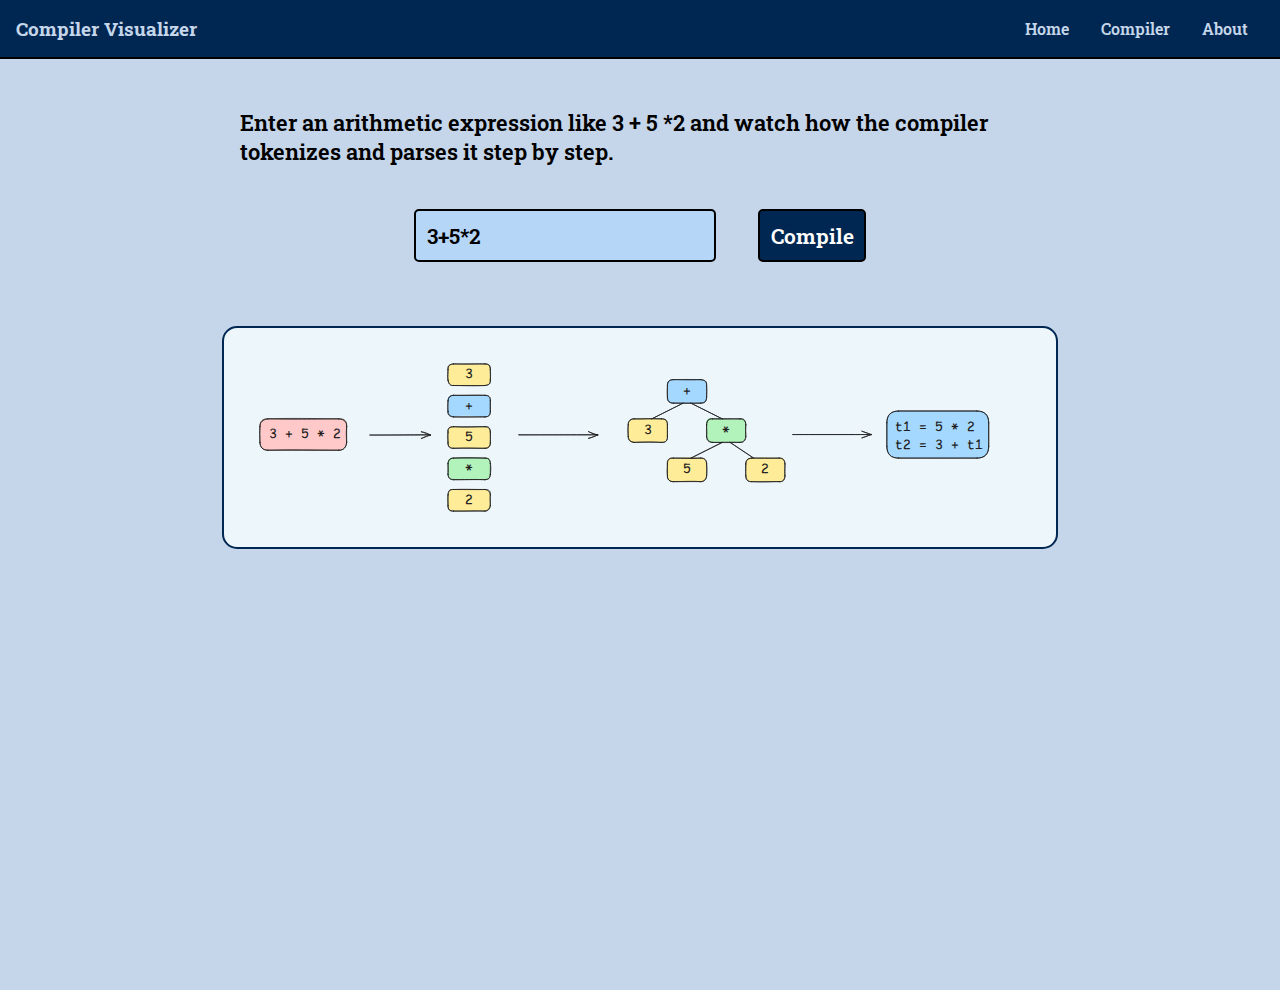
<file: index.html>
<!DOCTYPE html>
<html lang="en">
  <head>
    <meta charset="UTF-8" />
    <meta name="viewport" content="width=device-width, initial-scale=1.0" />
    <title>Visualization of Arithmatic Compiler</title>
    <link rel="stylesheet" href="./style.css" />
    <link rel="stylesheet" href="./parser.css" />
  </head>
  <body>
    <style>
      .intro {
        /* background-color: brown; */
        padding: 1em;
        max-width: 1080px;
        margin: 0 auto;
        font-weight: 600;
        font-size: larger;
      }
    </style>
    <main>
      <nav>
        <h3>Compiler Visualizer</h3>
        <ul class="nav-list">
          <li><a href="./home.html">Home</a></li>
          <li><a href="./index.html">Compiler</a></li>
          <!-- <li><a href="./parser.html">Parser</a></li> -->
          <li><a href="./about.html">About</a></li>
        </ul>
      </nav>
      <header class="intro">
        <!-- <h1>Visual Compiler for Arithmetic Expressions</h1> -->

        <p>
          Enter an arithmetic expression like <code>3 + 5 *2</code> and watch
          how the compiler tokenizes and parses it step by step.
        </p>
      </header>
      <div class="inp-container">
        <input value="3+5*2" id="expression" type="text" />
        <button id="expButton">Compile</button>
      </div>
      <div id="picture">
        <img
          id="working-image"
          src="./working of compiler.svg"
          alt=""
          srcset=""
        />
      </div>
    </main>

    <div class="lex-container">
      <div class="lexer">
        <!-- <div class="lex-left">
        <h2>Tokens</h2>
        <div class="token-container">
          <ul>
            <li>
              <div class="token">
                <span class="token-element">3</span>
                <span class="token-type">NUM</span>
              </div>
            </li>
            <li>
              <div class="token">
                <span class="token-element">+</span>
                <span class="token-type">PLUS</span>
              </div>
            </li>
            <li>
              <div class="token">
                <span class="token-element">5</span>
                <span class="token-type">NUM</span>
              </div>
            </li>
          </ul>
        </div>
      </div>
      <div class="lex-right">
        <h2>input : 3 + 5</h2>
        <div class="token">
          <span class="token-element">3</span>
          <span class="token-type">NUM</span>
        </div>
      </div>
       -->
      </div>
      <div class="lex-result"></div>
    </div>
    <div class="parse-process"></div>
    <div class="parse-container">
      <!-- <div class="parser">
        <div class="before-stack-container stack-container block">
          <h3>
            stack <br />
            before
          </h3>
          <ul class="stack before-stack">
            <li>$</li>
            <li>E</li>
          </ul>
        </div>
        <div class="actions block">
          <h3>Look Aheads</h3>
          <div class="token anim">
            <span class="token-element">3</span>
            <span class="token-type">NUM</span>
          </div>
          <h4>Stack Operation:</h4>
          <div class="par-action">
            <p>pop()</p>
            <p>push(E')</p>
            <p>push(T)</p>
          </div>
        </div>
        <div class="current-stack-container stack-container block">
          <h3>
            current <br />
            stack
          </h3>
          <ul class="stack current-stack">
            <li>$</li>
            <li>E'</li>
            <li>T</li>
          </ul>
        </div>
        <div class="diagram block"></div>
      </div> -->
    </div>
    <div class="sdt-container"></div>
    <script src="./lib/d3.v7.min.js"></script>
    <div class="scroll-div"></div>
    <script src="./lexer.js"></script>
    <script src="./parser.js"></script>
    <script src="./SDT.js"></script>
    <script src="./app.js"></script>
  </body>
</html>
</file>
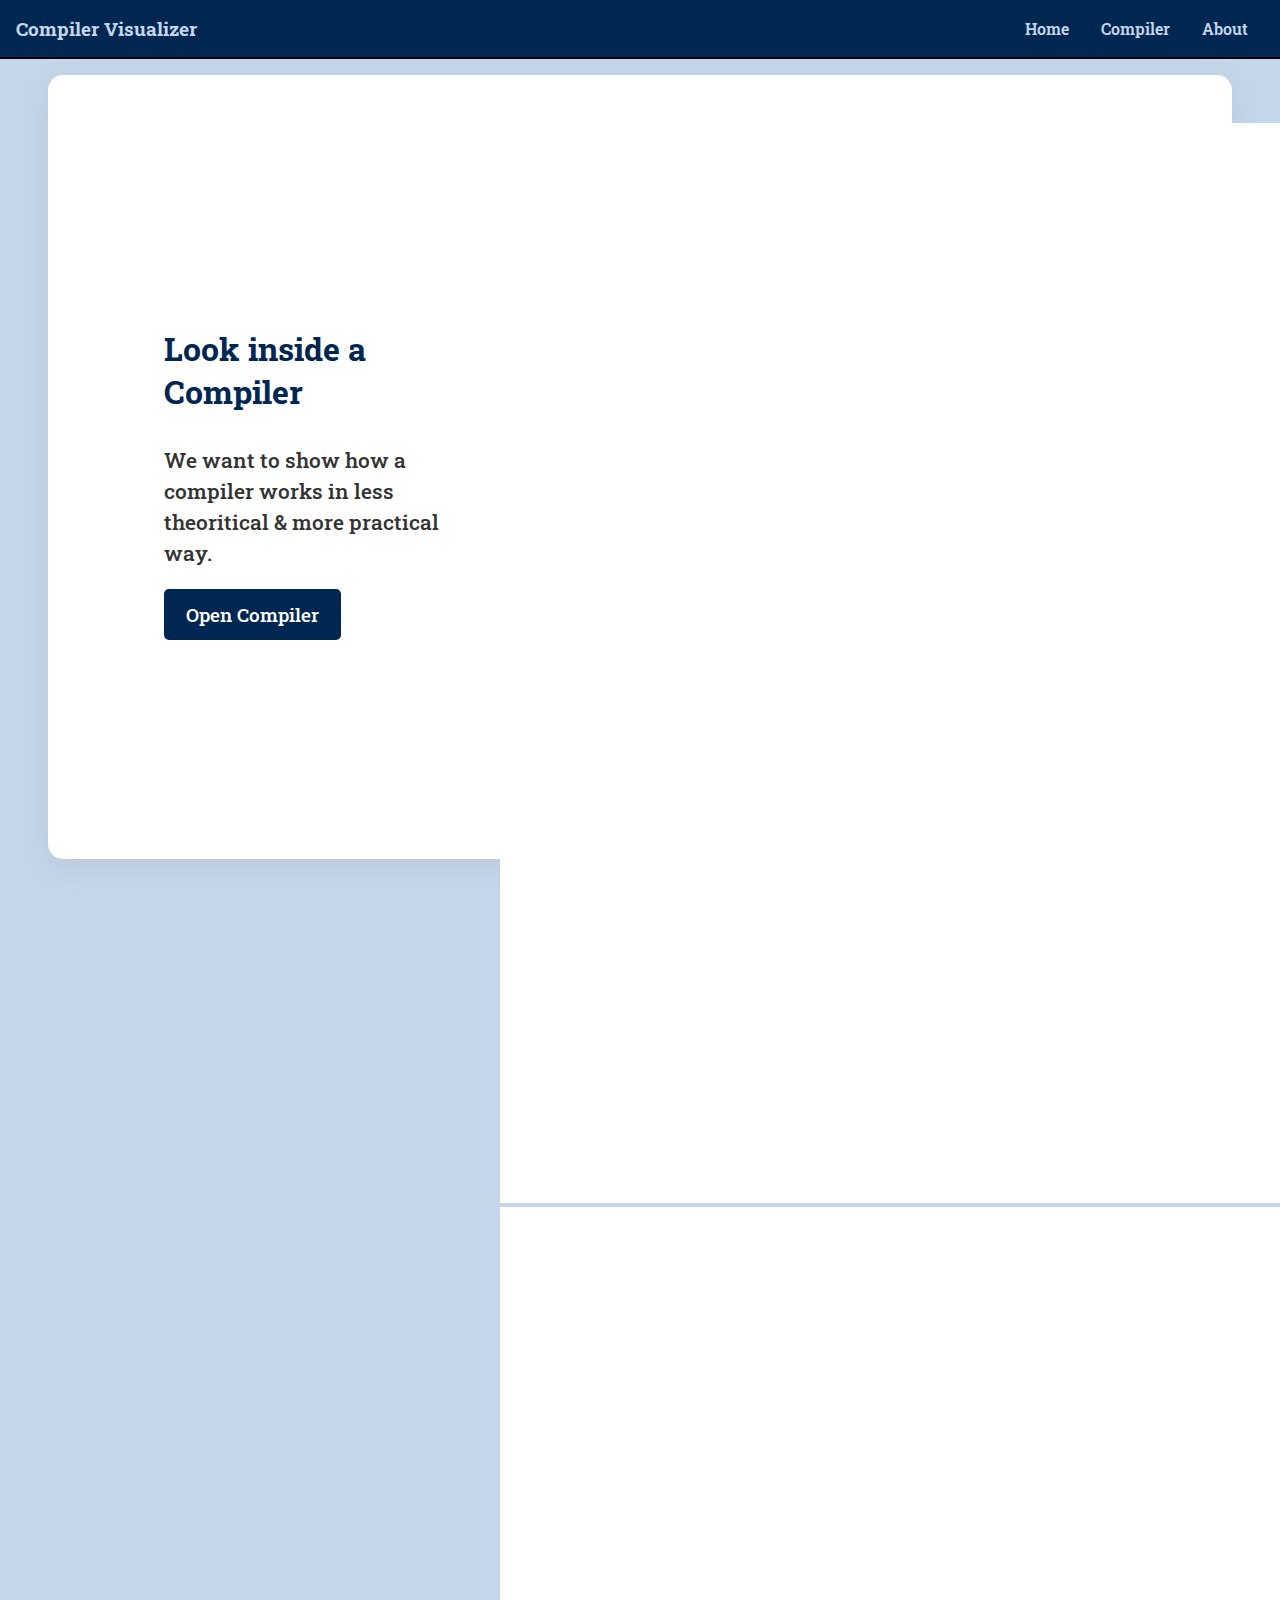
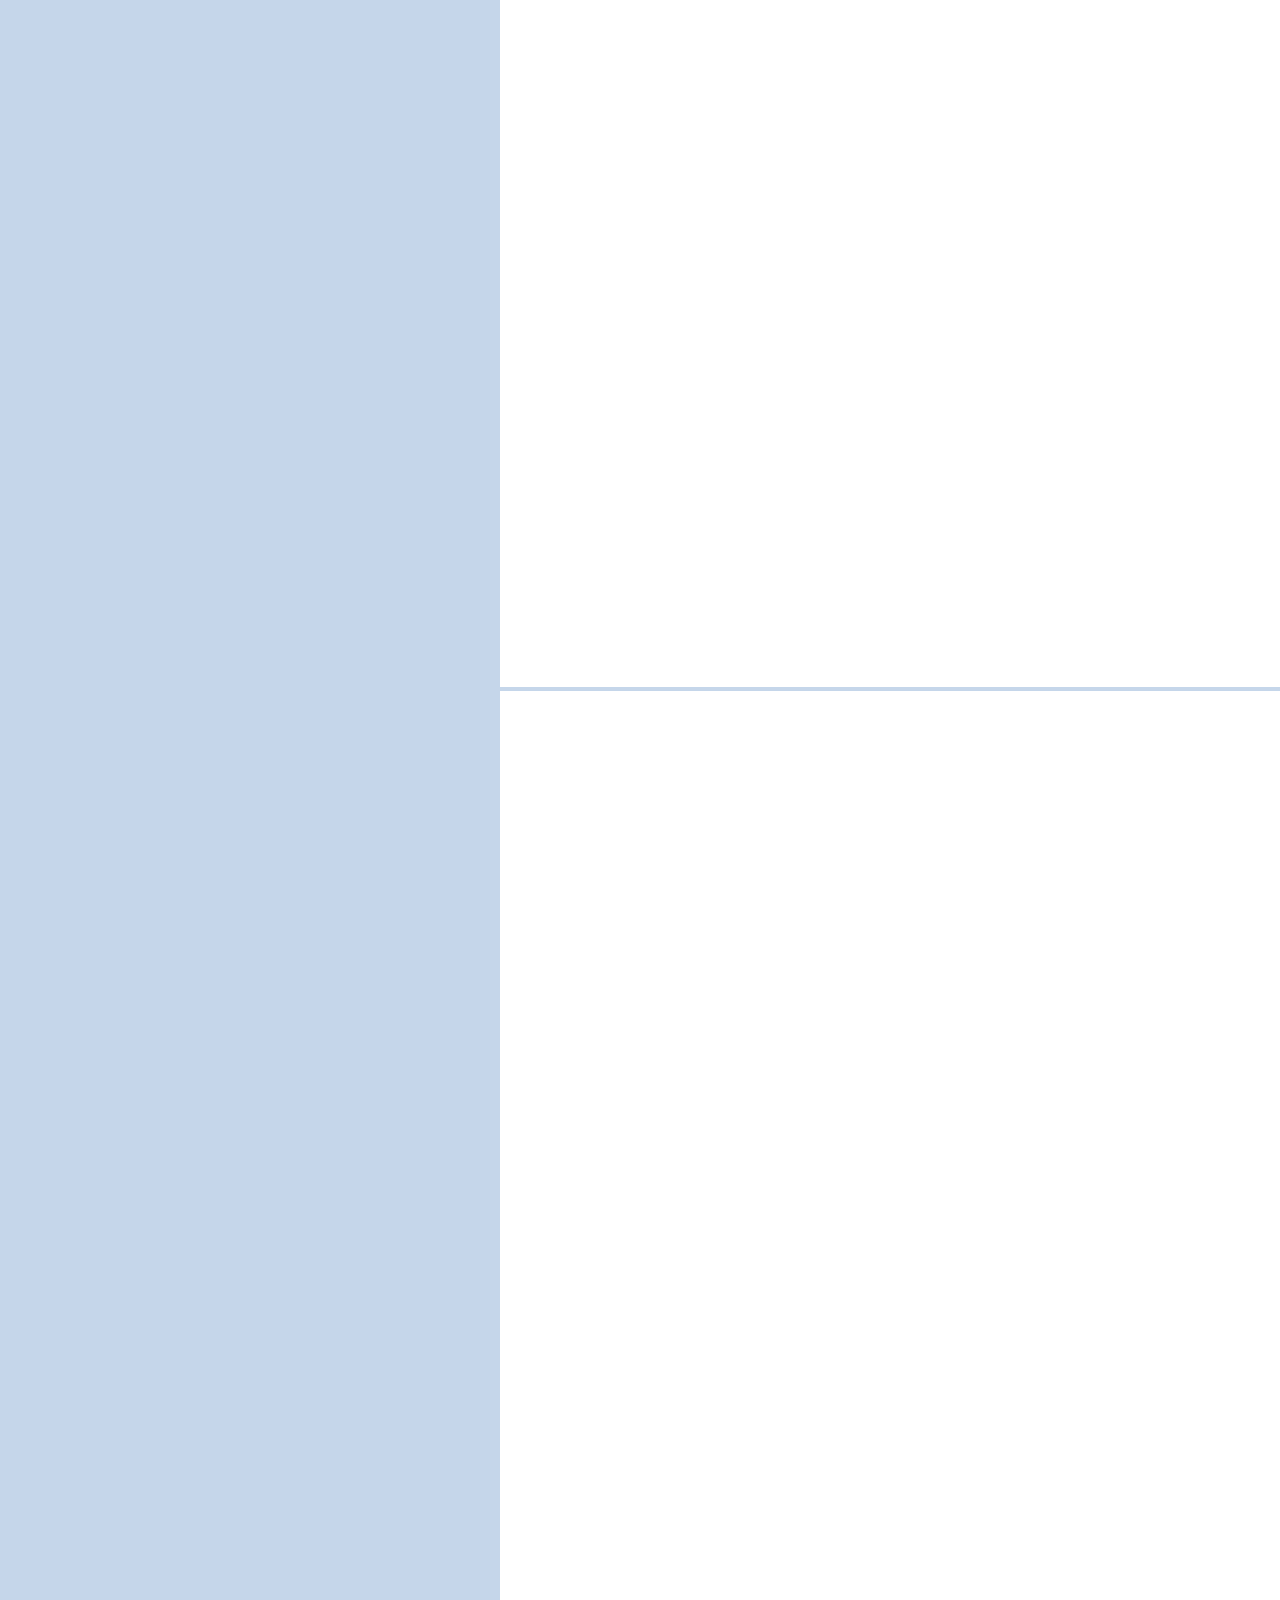
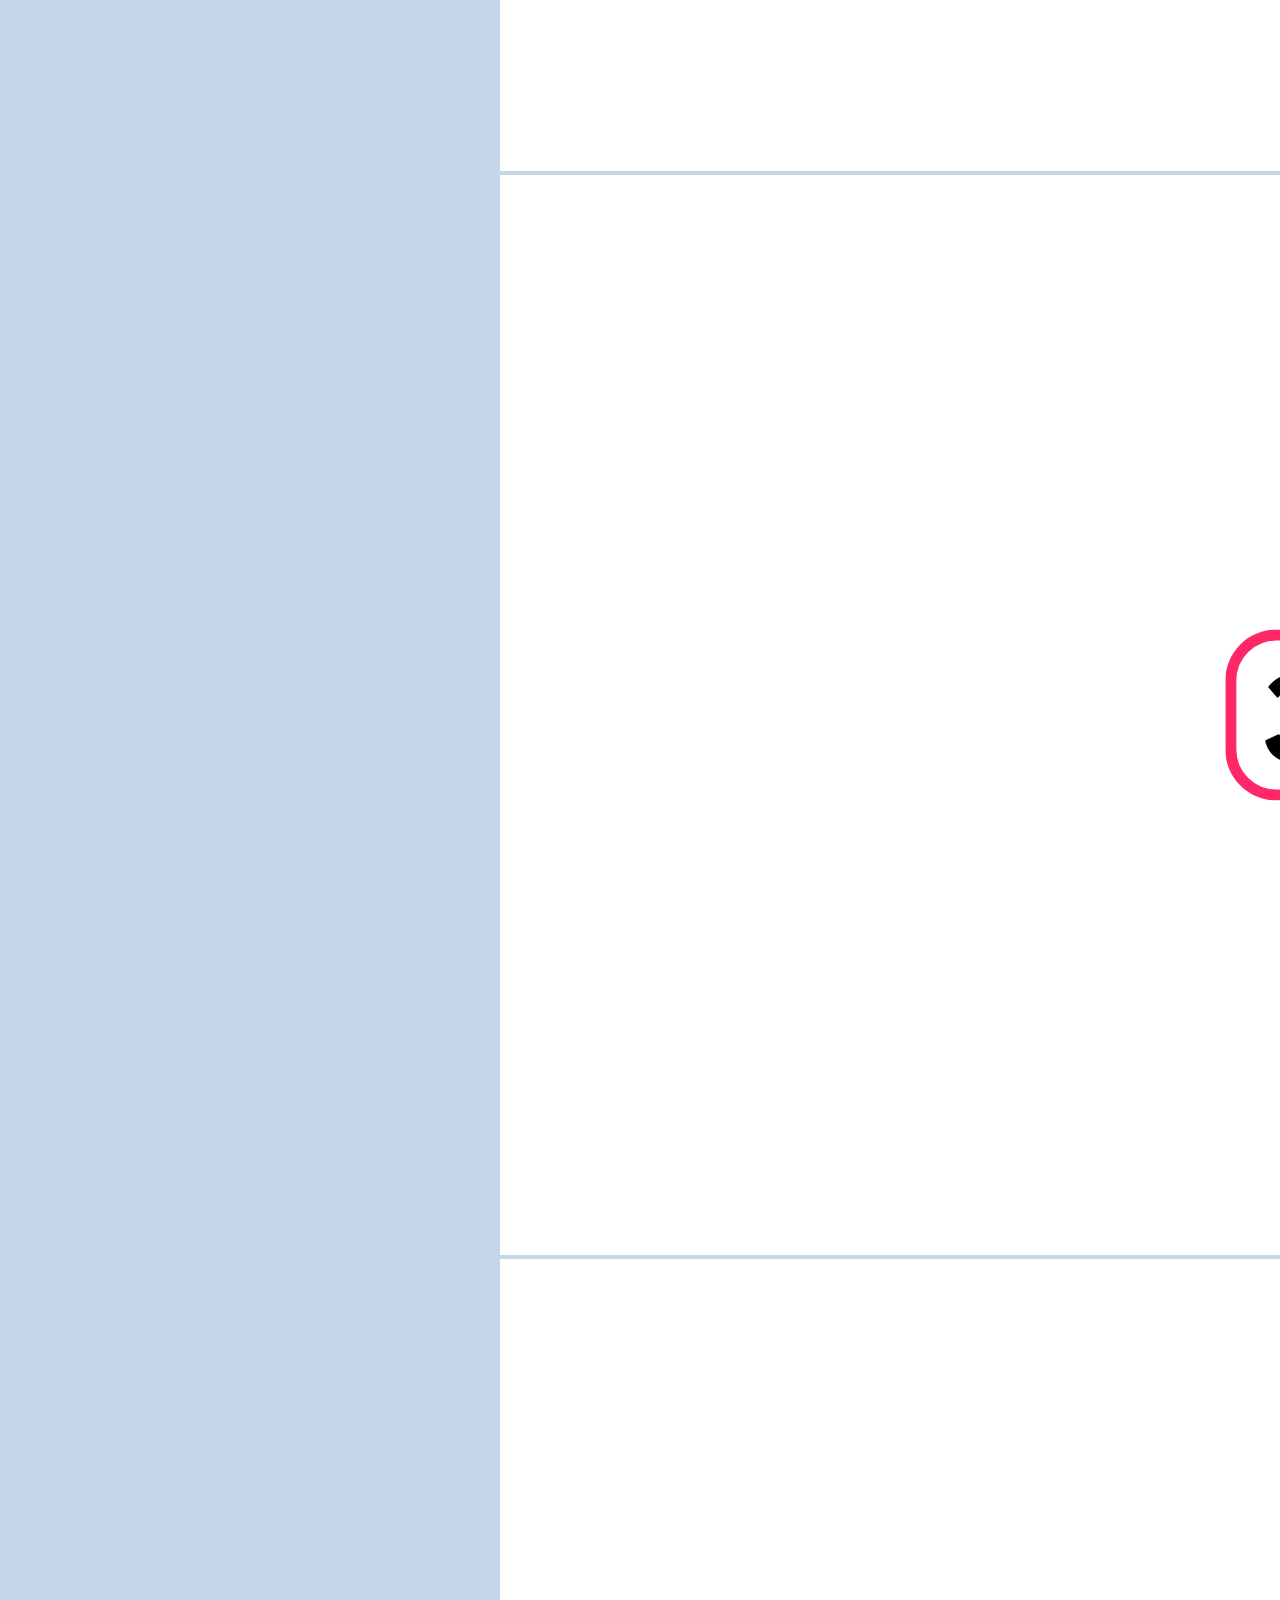
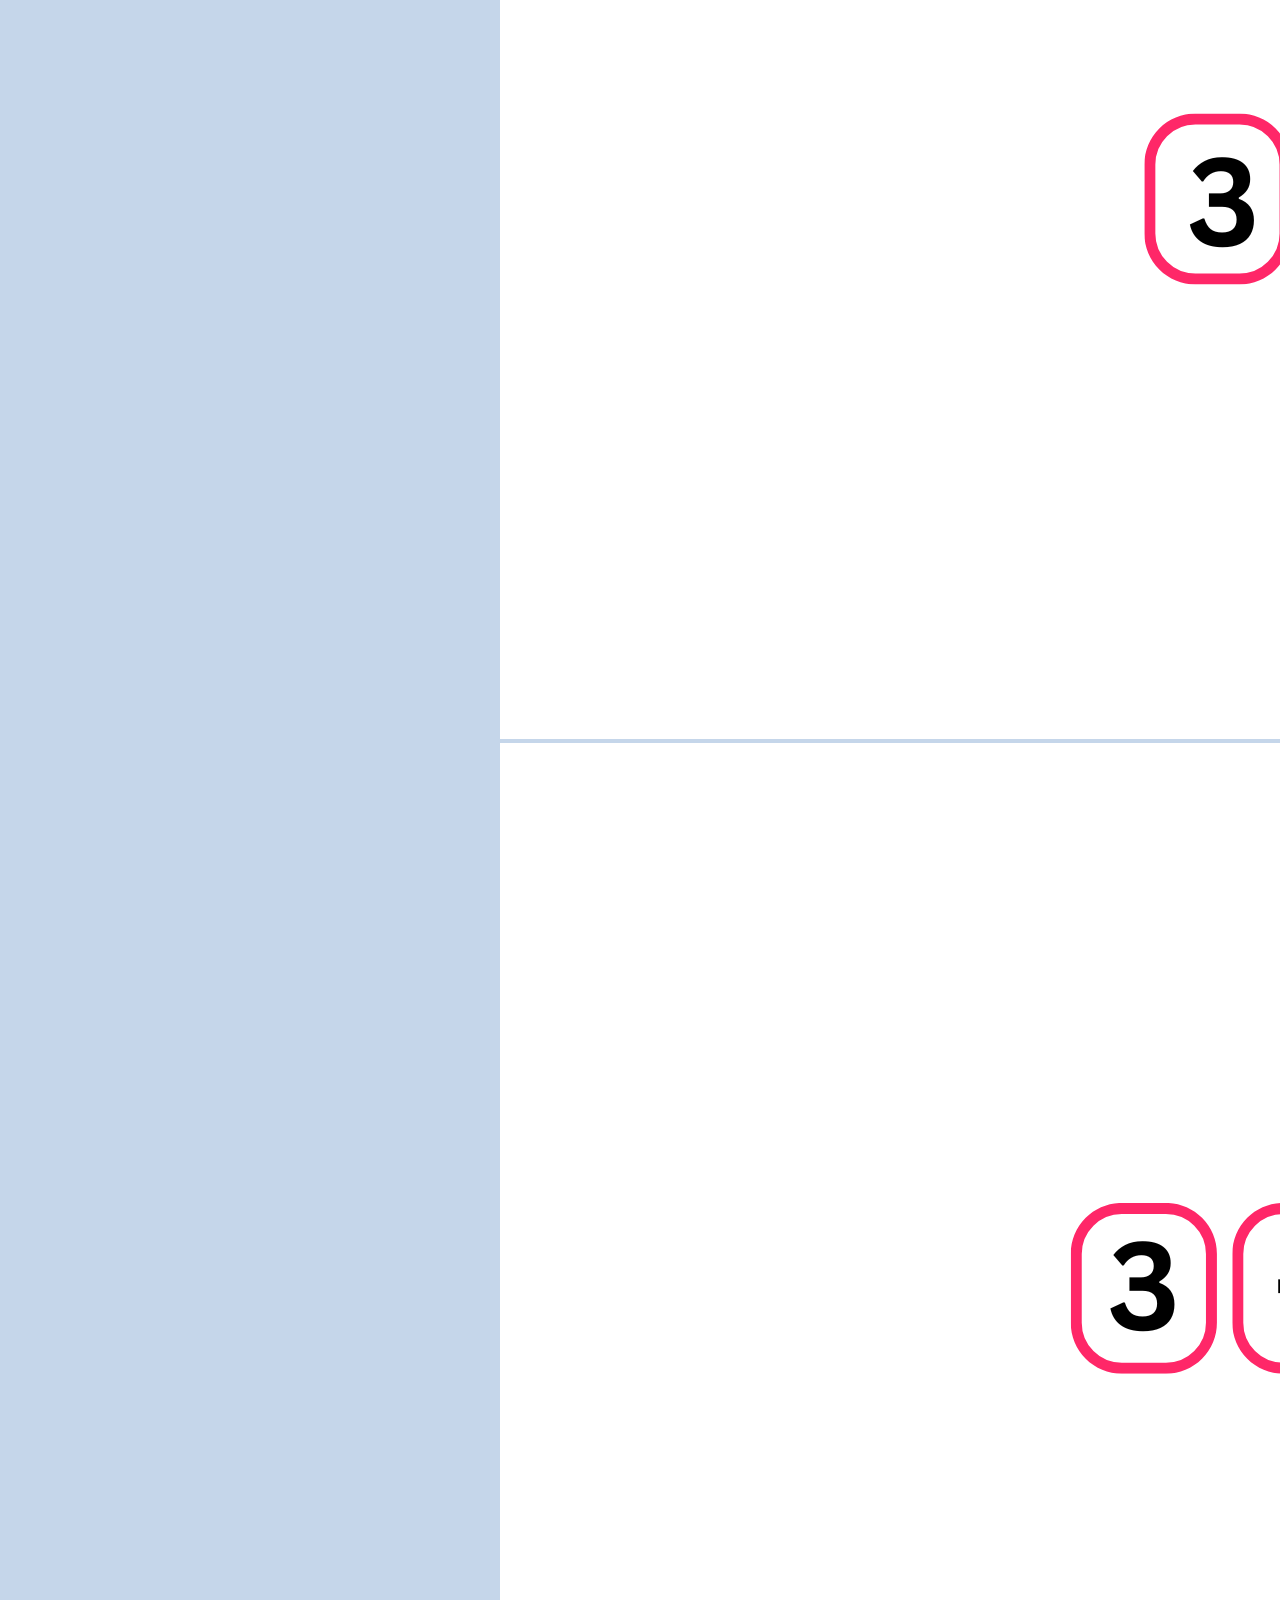
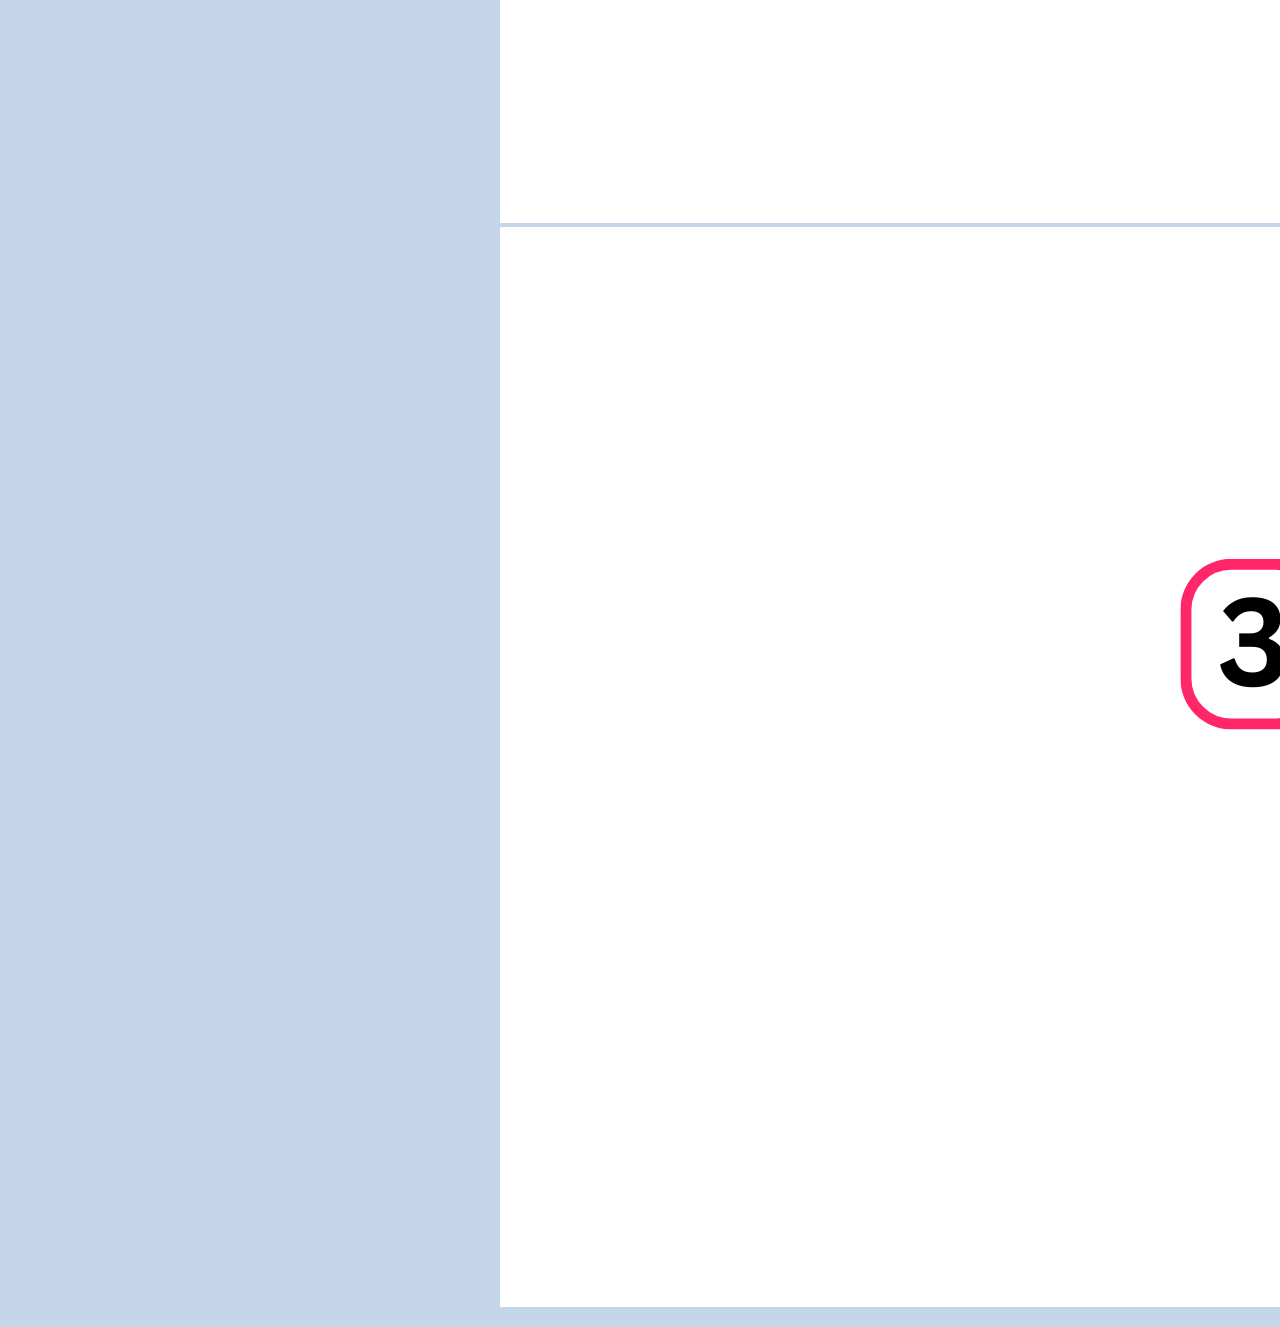
<file: home.html>
<!DOCTYPE html>
<html lang="en">
  <head>
    <meta charset="UTF-8" />
    <meta name="viewport" content="width=device-width, initial-scale=1.0" />
    <title>Document</title>
    <link href="https://cdn.jsdelivr.net/npm/bootstrap@5.3.5/dist/css/bootstrap.min.css" rel="stylesheet" integrity="sha384-SgOJa3DmI69IUzQ2PVdRZhwQ+dy64/BUtbMJw1MZ8t5HZApcHrRKUc4W0kG879m7" crossorigin="anonymous">
 
    <link rel="stylesheet" href="./style.css" />
    <link rel="stylesheet" href="./hero.css" />
  </head>
  <body>
    <nav>
      <h3>Compiler Visualizer</h3>
      <ul class="nav-list">
        <li><a href="./home.html">Home</a></li>
        <li><a href="./index.html">Compiler</a></li>
        <!-- <li><a href="./parser.html">Parser</a></li> -->
        <li><a href="./about.html">About</a></li>
      </ul>
    </nav>
    <div class="home-hero">
      <div class="left-hero">
        <h1>Look inside a Compiler</h1>
        <p>
          We want to show how a compiler works in less theoritical & more practical way.
        </p>
        <a href="./index.html">Open Compiler</a>
      </div>
        <div class="right-hero">
            <div id="myCarousel" class="carousel slide" data-bs-ride="carousel">
                <div class="carousel-inner">
                  <div class="carousel-item active">
                    <img src="./assets/images/1.png" class="d-block w-100" alt="...">
                  </div>
                  <div class="carousel-item">
                    <img src="./assets/images/2.png" class="d-block w-100" alt="...">
                  </div>
                  <div class="carousel-item">
                    <img src="./assets/images/3.png" class="d-block w-100" alt="...">
                  </div>
                  
                  <div class="carousel-item">
                    <img src="./assets/images/4.png" class="d-block w-100" alt="...">
                  </div>
                  
                  <div class="carousel-item">
                    <img src="./assets/images/5.png" class="d-block w-100" alt="...">
                  </div>
                  
                  <div class="carousel-item">
                    <img src="./assets/images/6.png" class="d-block w-100" alt="...">
                  </div>
                  
                  <div class="carousel-item">
                    <img src="./assets/images/7.png" class="d-block w-100" alt="...">
                  </div>
                </div>
              </div>
            <!-- <picture>
            <img src="./assets/images/1.png" alt="">
            <img src="./assets/images/2.png" alt="">
            <img src="./assets/images/3.png" alt="">
            <img src="./assets/images/4.png" alt="">
            <img src="./assets/images/5.png" alt="">
            <img src="./assets/images/6.png" alt="">
            <img src="./assets/images/7.png" alt="">
          </picture> -->
          <script src="https://cdn.jsdelivr.net/npm/bootstrap@5.3.5/dist/js/bootstrap.bundle.min.js" integrity="sha384-k6d4wzSIapyDyv1kpU366/PK5hCdSbCRGRCMv+eplOQJWyd1fbcAu9OCUj5zNLiq" crossorigin="anonymous"></script>
<script>
    const myCarouselElement = document.querySelector('#myCarousel')

const carousel = new bootstrap.Carousel(myCarouselElement, {
  interval: 2500,
  touch: false
})
</script>
    </div>
  </body>
</html>
</file>
<file: style.css>
@import url("https://fonts.googleapis.com/css2?family=Roboto+Slab:wght@100..900&display=swap");
@import url("https://fonts.googleapis.com/css2?family=Reddit+Mono:wght@200..900&family=Roboto:ital,wght@0,100..900;1,100..900&display=swap");
:root {
  --bg-color: rgb(197, 214, 234);
  /* --bg-color: rgb(216, 235, 255); */
  --sec-bg: rgb(182, 214, 248);
  --main-text: rgb(0, 39, 81);
  --main-text-light: rgb(0, 85, 175);
  --error: brown;
  --success: green;
  --bgthree: rgb(237, 246, 251);
}

.scroll-div {
  height: 10vh;
}

* {
  padding: 0;
  margin: 0;
  list-style: none;
  /* font-family: "Reddit Mono", serif; */
  /* "Courier New", Courier, monospace; */
  font-family: "Roboto Slab", serif;
  /* font-optical-sizing: auto; */
  /* font-weight: <weight>; */
  /* font-style: normal; */
}
main {
  height: 100vh;
  background-color: var(--bg-color);
}
body {
  background-color: var(--bg-color);
  /* background-color: #0b0b0c; */
  /* background-image: url("data:image/svg+xml,%3Csvg xmlns='http://www.w3.org/2000/svg' width='40' height='40' viewBox='0 0 40 40'%3E%3Cg fill-rule='evenodd'%3E%3Cg fill='%23007cff' fill-opacity='0.24'%3E%3Cpath d='M0 38.59l2.83-2.83 1.41 1.41L1.41 40H0v-1.41zM0 1.4l2.83 2.83 1.41-1.41L1.41 0H0v1.41zM38.59 40l-2.83-2.83 1.41-1.41L40 38.59V40h-1.41zM40 1.41l-2.83 2.83-1.41-1.41L38.59 0H40v1.41zM20 18.6l2.83-2.83 1.41 1.41L21.41 20l2.83 2.83-1.41 1.41L20 21.41l-2.83 2.83-1.41-1.41L18.59 20l-2.83-2.83 1.41-1.41L20 18.59z'/%3E%3C/g%3E%3C/g%3E%3C/svg%3E"); */
}
nav {
  background-color: var(--main-text);
  color: var(--bg-color);
  padding: 1em;
  display: flex;
  justify-content: space-between;
  align-items: center;
  border-bottom: 2px solid black;
}
.nav-list {
  display: flex;
  justify-content: space-between;
  align-items: center;
  /* width: 100%; */
}
.nav-list li {
  margin: 0 1em;
  text-decoration: none;
}
.nav-list a {
  color: var(--bg-color);
  text-decoration: none;
  font-weight: 600;
}

#working-image {
  max-width: 60vw;
  margin: auto;
}
#picture {
  max-width: 800px;
  margin: auto;
  /* margin: 0 30px; */
  margin-top: 40px;
  padding: 2em 1em;
  background-color: var(--bgthree);
  display: flex;
  justify-content: center;
  align-items: center;
  border-radius: 15px;
  border: 2px solid var(--main-text);
}
.lexer {
  /* min-height: 100vh; */
  /* display: grid;
  grid-template-columns: 1fr 6fr; */
  /* background-color: yellowgreen; */
  display: flex;
  justify-content: center;
  align-items: center;
  /* flex-direction: column; */
  flex-direction: column-reverse;
}
.lex-right,
.lex-left {
  max-width: 90vw;
  width: 100%;
  background: var(--bgthree);
  border: 2px solid black;
  text-align: center;
  margin: 1em 0;
  padding: 1em;
  border-radius: 10px;
}
/* .lex-left  */
h1,
h2 {
  padding: 1em 0;
  color: var(--main-text);
}
.token-container li {
  /* display: none; */
}
.token {
  max-width: 100px;
  display: flex;
  justify-content: space-between;
  padding: 0.5em;
  text-align: center;
  border: 2px solid black;
  margin: 1em;
  border-radius: 5px;
  font-weight: 600;
  background-color: var(--sec-bg);
  font-size: 15px;
}
.token span {
  padding: 0.5em 1em;
  /* background-color: blueviolet; */
  text-align: left;
}
.lex-left {
}
.lex-right {
}

.sub-lex-left {
  padding: 1em;
  display: flex;
  /* justify-content: space-between; */
  align-items: center;
  /* background-color: violet; */
  flex-wrap: wrap;
}
.result {
  color: white;
  font-size: 1.25em;
  padding: 1em;
  font-weight: 600;
  border: 2px solid black;
  border-radius: 10px;
  margin: auto;
  max-width: 90vw;
}
.success {
  background-color: var(--success);
}

.error {
  background-color: var(--error);
}

.inp-container {
  /* background-color: violet; */
  font-size: 1.5em;
  padding: 1em;
  display: flex;
  justify-content: center;
}
.inp-container input,
.inp-container button {
  margin: 0 1em;
  padding: 0.5em;
  border: 2px solid black;
  border-radius: 5px;
  font-weight: 600;
  font-size: 21px;
}
.inp-container input {
  background-color: var(--sec-bg);
}
.inp-container button {
  background-color: var(--main-text);
  color: white;
}
@keyframes pop {
  0% {
    opacity: 0;
  }
  100% {
    opacity: 1;
  }
}
/* Initial state: element is hidden */
.anim {
  /* animation: ease-in-out pop 0.5s; */
}
.intro p {
  /* background-color: aqua; */
  padding-top: 30px;
  max-width: 800px;
  margin: auto;
  font-size: 22px;
}
#expButton:hover {
  background-color: var(--main-text-light);
  /* color: var(--main-text); */
  /* border: 2px solid var(--main-text); */
  cursor: pointer;
  /* transition: all 0.3s ease-in-out; */
  /* box-shadow: inset 0 0 15px var(--main-text), 0 0 5px var(--main-text); */
  box-shadow: rgba(0, 0, 0, 0.35) 0px 5px 15px;
}

.main-message {
  outline: 1px solid black;
  background-color: #faf2ac;
  font-size: 2em;
  padding: 0.5em;
  padding-bottom: 0.25em;
  font-weight: 800;
  border-bottom: 2px solid black;
  /* border-radius: 10px; */
  margin: 100px auto;
  margin-bottom: 50px;
  /* max-width: 90vw; */
  /* background-color: var(--sec-bg); */
  border-radius: 5px;
  max-width: fit-content;
}
.parse-start-message .main-message {
  background-color: #f6f8d5;
}
.step-count {
  color: rgb(213, 0, 0);
}
</file>
<file: parser.css>
:root {
  --ter-bg: rgba(255, 246, 189, 0.633);
  --ter-sec-bg: rgb(241, 239, 227);
}
.parser {
  min-height: 10vh;
  height: max-content;
  border: 2px solid black;
  margin: 1em;
  padding: 1em;
  /* background-color: rgba(238, 130, 238, 0.517); */
  border-radius: 5px;
  display: grid;
  grid-template-columns: 1fr 2fr 1fr 2fr;
}
/* stack container */
.block {
  /* width: 100%; */
  /* height: 5vh; */
  /* border: 2px solid black; */
  /* background-color: rgba(0, 255, 255, 0.457); */
  margin: 1em;
}
.stack-container {
  /* background-color: rgba(255, 217, 0, 0.428); */
  display: flex;
  flex-direction: column;
  justify-content: space-between;
  border-radius: 5px;
  text-align: center;
  padding: 1em;
  border: 2px solid black;
  /* background-color: #c229295e; */
  background-color: var(--ter-bg);
}

/* stack is ul */
.stack {
  display: flex;
  /* justify-content: space-between; */
  flex-direction: column-reverse;
  align-items: center;
  min-height: 40vh;
  /* min-height: auto; */
  /* height: 100%; */
  justify-content: end;
}
.stack li,
.stack-element {
  width: 100%;
  max-width: 100px;
  display: flex;
  justify-content: center;
  align-items: center;
  padding: 0.5em;
  border-radius: 5px;
  border: 2px solid black;
  margin-bottom: 5px;
  background-color: var(--ter-sec-bg);
  font-weight: 500;
}
.stack-container h3 {
  margin-bottom: 1em;
}
.actions {
  height: 50vh;
}

.par-action {
  margin-left: 1em;
  margin-top: 1em;
}

#red-clr {
  color: brown;
  font-weight: 700;
}
.green-clr,
#green-clr {
  font-weight: 700;
  color: darkgreen;
}
#green-clr {
  color: white;
  background-color: rgba(0, 128, 0, 0.596);
}
#bg-red {
  background-color: rgba(165, 42, 42, 0.569);
  /* color: brown; */
  font-weight: 700;
}
</file>
<file: hero.css>
.left-hero,
.right-hero {
  /* position: relative; */
  display: flex;
  flex-direction: column;
  /* align-items: center; */
  /* justify-content: center; */
  width: 100%;
  max-width: 700px;
  /* height: 100vh; */
  margin: auto;
  padding: 1em;
  /* padding-top: 50px; */
  /* border: 1px solid #ccc; */
  /* text-align: center; */
  /* background-color: #f0f0f0; */
}
.home-hero {
  background-color: #fff;
  display: flex;
  flex-direction: row;
  justify-content: space-between;
  align-items: center;
  width: 100%;
  max-width: 90vw;
  height: 80vh;
  margin: 1em auto;
  padding: 2em 1em;
  border-radius: 15px;
  box-shadow: rgba(149, 157, 165, 0.2) 0px 8px 24px;
  /* padding: 3em; */
}
.left-hero p {
  font-size: 1.3em;
  font-weight: 500;
  line-height: 1.5em;
  margin: 0;
  padding: 0;
  color: #333;
}
.left-hero {
  padding-left: 100px;
}
.left-hero a {
  margin-top: 20px;
  text-decoration: none;
  font-weight: 500;
  font-size: 1.2em;
  padding: 0.5em 1em;
  border-radius: 5px;
  border: 3px solid var(--main-text);
  /* transition: all 0.3s ease-in-out; */
  width: max-content;
  background-color: var(--main-text);
  color: #fff;
}
.left-hero a:hover {
  transform: scale(1.05);
  color: #ccc;
}
picture img {
  width: 100%;
  max-width: 100%;
  height: auto;
  /* border-radius: 10px; */
  /* box-shadow: 0px 0px 10px rgba(0, 0, 0, 0.1); */
}
picture {
}
</file>
